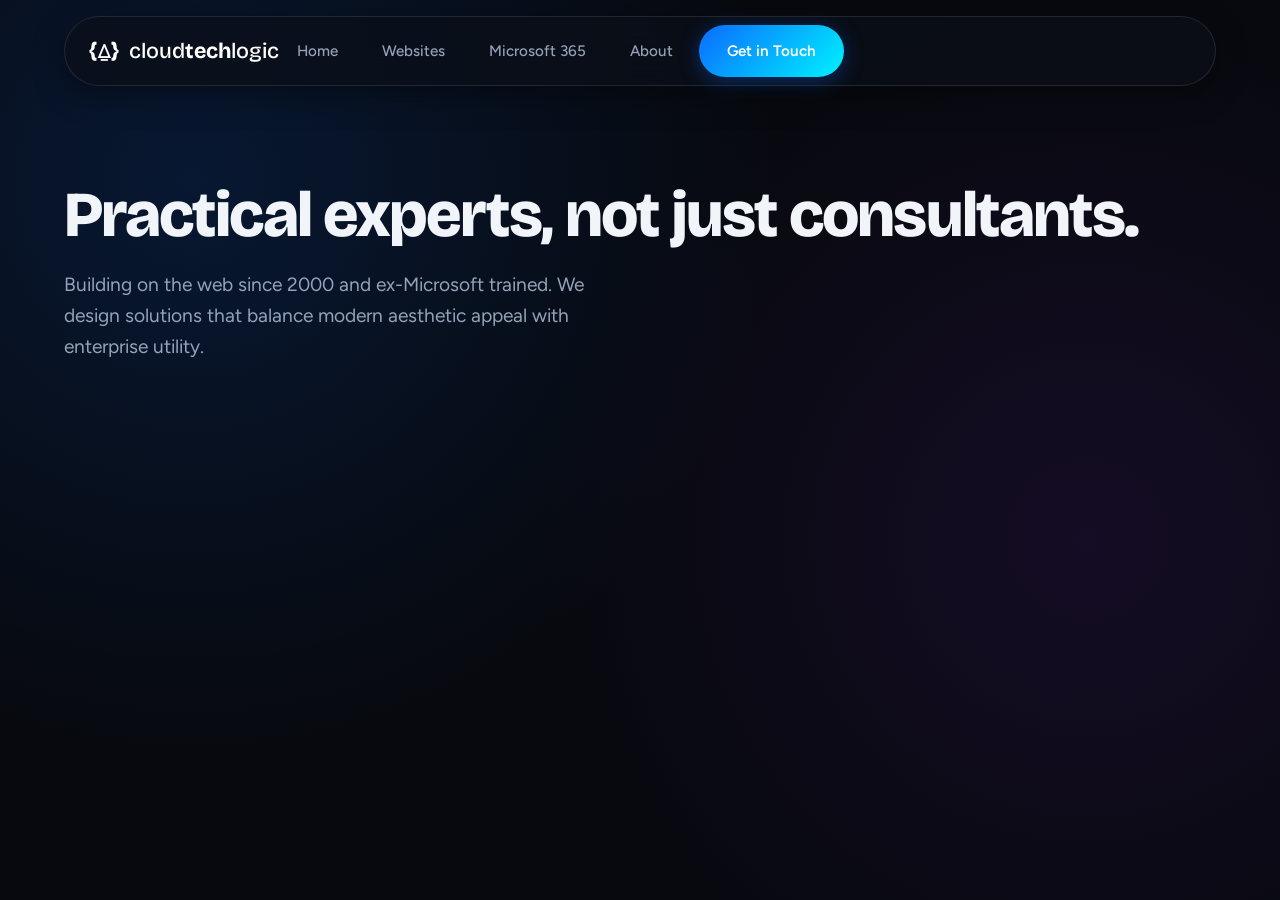
<file: about.html>
<!DOCTYPE html>
<html lang="en-AU">
<head>
  <meta charset="utf-8">
  <meta name="viewport" content="width=device-width, initial-scale=1">
  <title>About | Cloud Tech Logic</title>
  <link rel="preconnect" href="https://fonts.googleapis.com">
  <link rel="preconnect" href="https://fonts.gstatic.com" crossorigin>
  <link href="https://fonts.googleapis.com/css2?family=Bricolage+Grotesque:opsz,wght@12..96,500..800&family=Figtree:wght@400;500;600;700&display=swap" rel="stylesheet">
  <link rel="stylesheet" href="css/style.css">
</head>
<body>
  <header>
    <div class="wrap">
      <div class="bar">
        <a class="logo" href="index.html">
          <span style="font-weight:800; color:var(--brand); font-size:1.45rem;">{&#x2359;}</span>
          <span style="font-weight:500;">cloud<b style="color:var(--brand);">tech</b>logic</span>
        </a>
        <nav>
          <a href="index.html">Home</a>
          <a href="websites.html">Websites</a>
          <a href="microsoft-365.html">Microsoft 365</a>
          <a href="about.html">About</a>
          <a href="contact.html" class="btn small">Get in Touch</a>
        </nav>
      </div>
    </div>
  </header>

  <main>
    <section class="hero">
      <div class="wrap">
        <h1>Practical experts, not just consultants.</h1>
        <p class="lead">Building on the web since 2000 and ex-Microsoft trained. We design solutions that balance modern aesthetic appeal with enterprise utility.</p>
      </div>
    </section>
  </main>
</body>
</html>
</file>
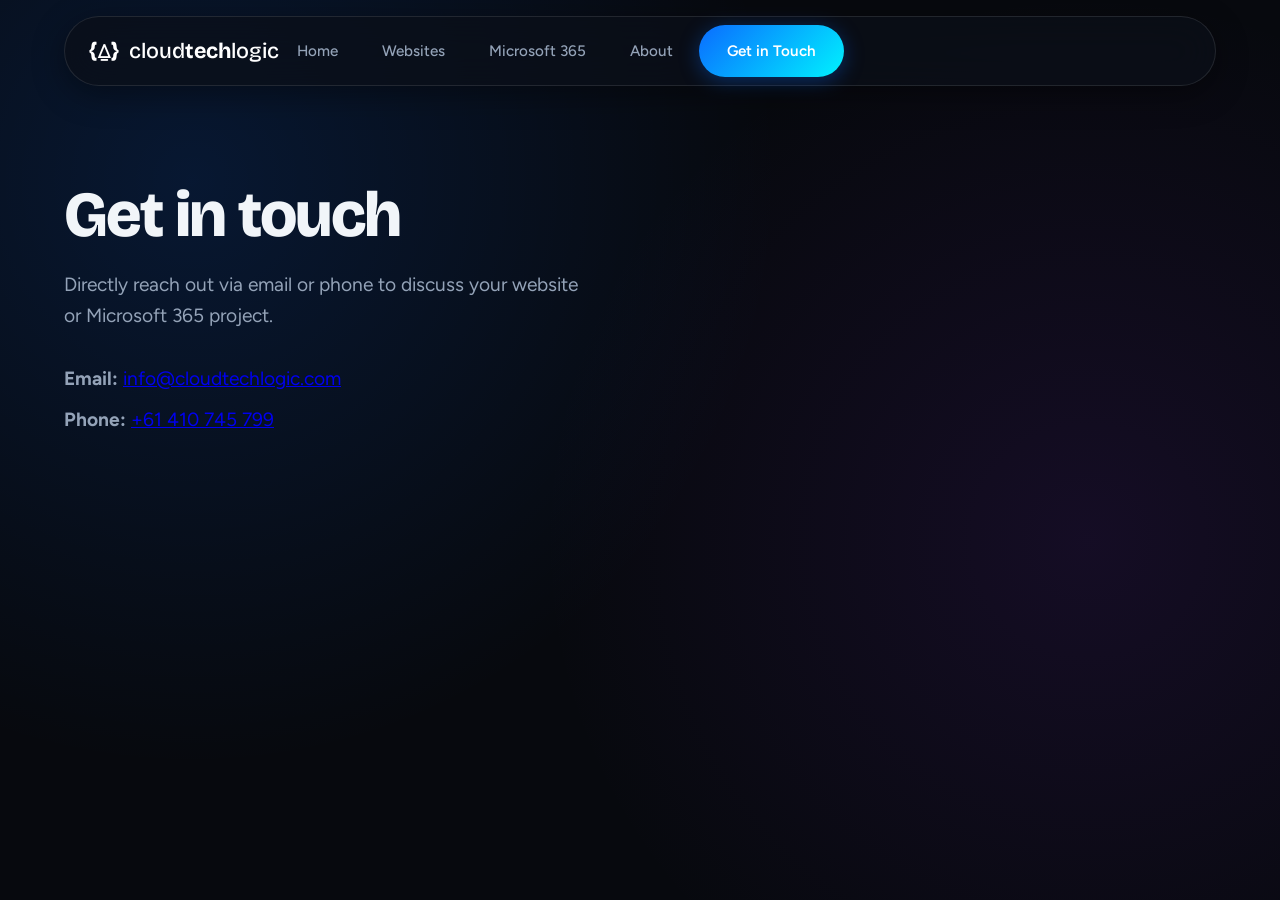
<file: contact.html>
<!DOCTYPE html>
<html lang="en-AU">
<head>
  <meta charset="utf-8">
  <meta name="viewport" content="width=device-width, initial-scale=1">
  <title>Contact | Cloud Tech Logic</title>
  <link rel="preconnect" href="https://fonts.googleapis.com">
  <link rel="preconnect" href="https://fonts.gstatic.com" crossorigin>
  <link href="https://fonts.googleapis.com/css2?family=Bricolage+Grotesque:opsz,wght@12..96,500..800&family=Figtree:wght@400;500;600;700&display=swap" rel="stylesheet">
  <link rel="stylesheet" href="css/style.css">
</head>
<body>
  <header>
    <div class="wrap">
      <div class="bar">
        <a class="logo" href="index.html">
          <span style="font-weight:800; color:var(--brand); font-size:1.45rem;">{&#x2359;}</span>
          <span style="font-weight:500;">cloud<b style="color:var(--brand);">tech</b>logic</span>
        </a>
        <nav>
          <a href="index.html">Home</a>
          <a href="websites.html">Websites</a>
          <a href="microsoft-365.html">Microsoft 365</a>
          <a href="about.html">About</a>
          <a href="contact.html" class="btn small">Get in Touch</a>
        </nav>
      </div>
    </div>
  </header>

  <main>
    <section class="hero">
      <div class="wrap">
        <h1>Get in touch</h1>
        <p class="lead">Directly reach out via email or phone to discuss your website or Microsoft 365 project.</p>
        <div style="margin-top:30px;">
          <p style="font-size:1.2rem; margin-bottom:10px;"><strong>Email:</strong> <a href="mailto:info@cloudtechlogic.com">info@cloudtechlogic.com</a></p>
          <p style="font-size:1.2rem;"><strong>Phone:</strong> <a href="tel:+61410745799">+61 410 745 799</a></p>
        </div>
      </div>
    </section>
  </main>
</body>
</html>
</file>
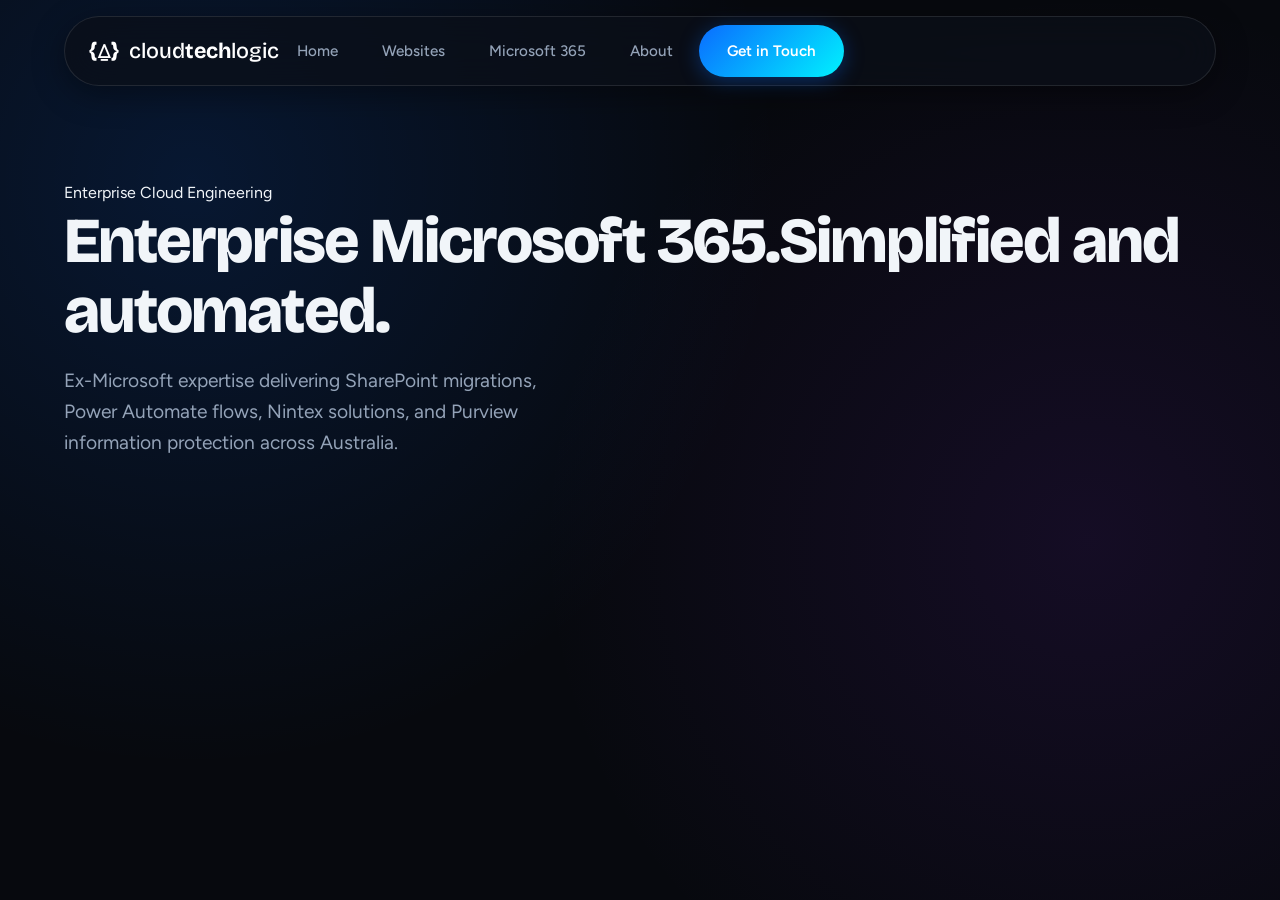
<file: microsoft-365.html>
<!DOCTYPE html>
<html lang="en-AU">
<head>
  <meta charset="utf-8">
  <meta name="viewport" content="width=device-width, initial-scale=1">
  <title>Microsoft 365, SharePoint & Power Platform | Cloud Tech Logic</title>
  <link rel="preconnect" href="https://fonts.googleapis.com">
  <link rel="preconnect" href="https://fonts.gstatic.com" crossorigin>
  <link href="https://fonts.googleapis.com/css2?family=Bricolage+Grotesque:opsz,wght@12..96,500..800&family=Figtree:wght@400;500;600;700&display=swap" rel="stylesheet">
  <link rel="stylesheet" href="css/style.css">
</head>
<body>
  <header>
    <div class="wrap">
      <div class="bar">
        <a class="logo" href="index.html">
          <span style="font-weight:800; color:var(--brand); font-size:1.45rem;">{&#x2359;}</span>
          <span style="font-weight:500;">cloud<b style="color:var(--brand);">tech</b>logic</span>
        </a>
        <nav>
          <a href="index.html">Home</a>
          <a href="websites.html">Websites</a>
          <a href="microsoft-365.html">Microsoft 365</a>
          <a href="about.html">About</a>
          <a href="contact.html" class="btn small">Get in Touch</a>
        </nav>
      </div>
    </div>
  </header>

  <main>
    <section class="hero">
      <div class="wrap">
        <span class="kicker">Enterprise Cloud Engineering</span>
        <h1><span>Enterprise Microsoft 365.</span><span class="soft">Simplified and automated.</span></h1>
        <p class="lead">Ex-Microsoft expertise delivering SharePoint migrations, Power Automate flows, Nintex solutions, and Purview information protection across Australia.</p>
      </div>
    </section>
  </main>
</body>
</html>
</file>
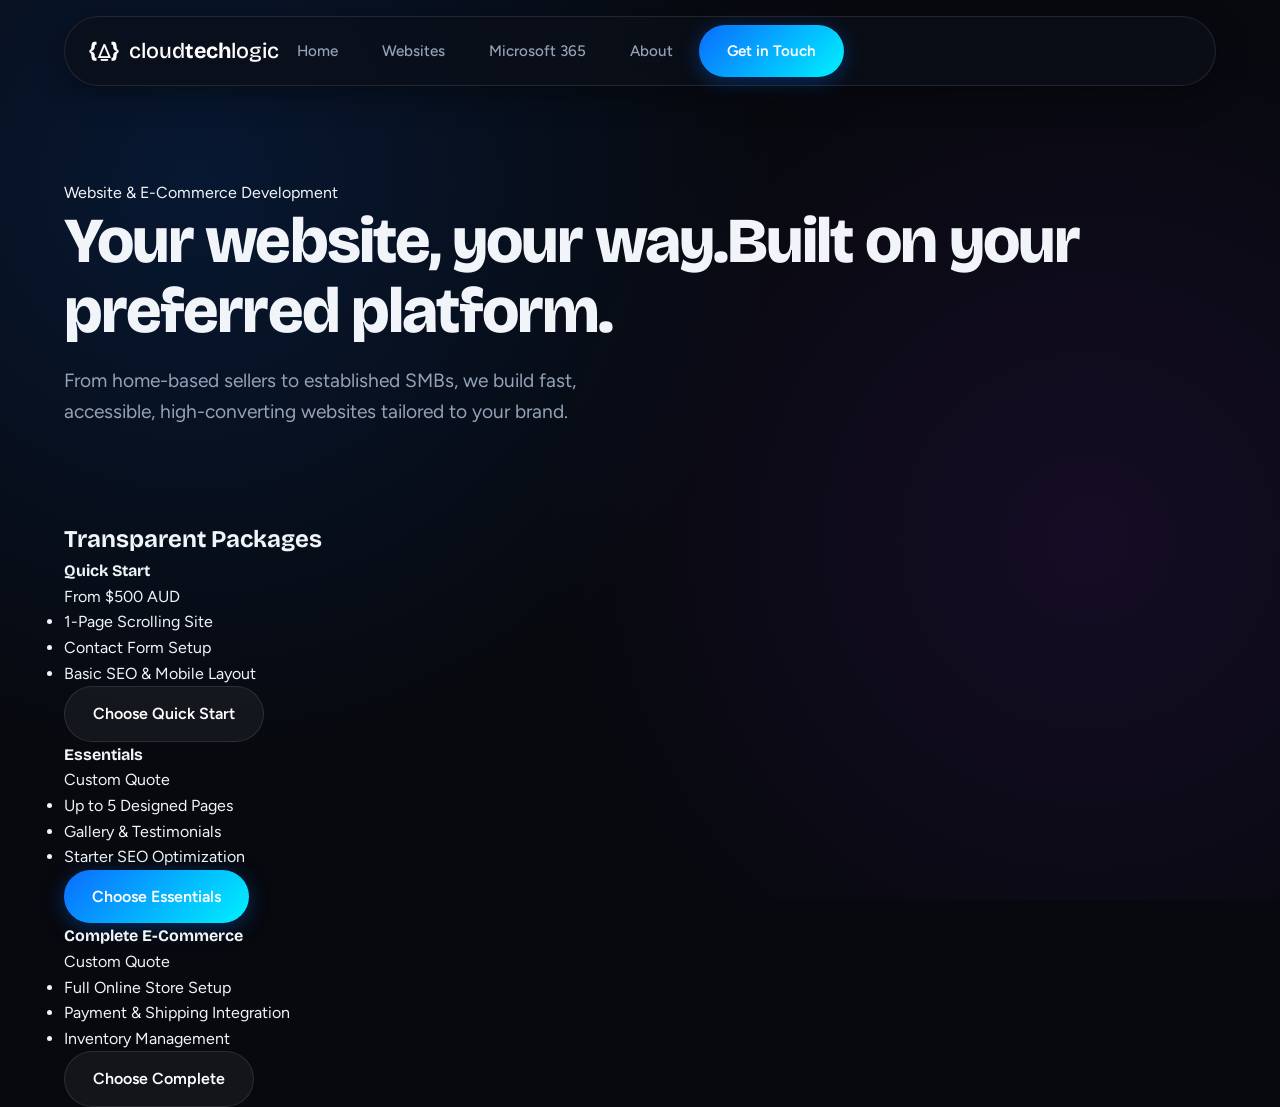
<file: websites.html>
<!DOCTYPE html>
<html lang="en-AU">
<head>
  <meta charset="utf-8">
  <meta name="viewport" content="width=device-width, initial-scale=1">
  <title>Website Design & E-Commerce Setup | Cloud Tech Logic</title>
  <link rel="preconnect" href="https://fonts.googleapis.com">
  <link rel="preconnect" href="https://fonts.gstatic.com" crossorigin>
  <link href="https://fonts.googleapis.com/css2?family=Bricolage+Grotesque:opsz,wght@12..96,500..800&family=Figtree:wght@400;500;600;700&display=swap" rel="stylesheet">
  <link rel="stylesheet" href="css/style.css">
</head>
<body>
  <header>
    <div class="wrap">
      <div class="bar">
        <a class="logo" href="index.html">
          <span style="font-weight:800; color:var(--brand); font-size:1.45rem;">{&#x2359;}</span>
          <span style="font-weight:500;">cloud<b style="color:var(--brand);">tech</b>logic</span>
        </a>
        <nav>
          <a href="index.html">Home</a>
          <a href="websites.html">Websites</a>
          <a href="microsoft-365.html">Microsoft 365</a>
          <a href="about.html">About</a>
          <a href="contact.html" class="btn small">Get in Touch</a>
        </nav>
      </div>
    </div>
  </header>

  <main>
    <section class="hero">
      <div class="wrap">
        <span class="kicker">Website & E-Commerce Development</span>
        <h1><span>Your website, your way.</span><span class="soft">Built on your preferred platform.</span></h1>
        <p class="lead">From home-based sellers to established SMBs, we build fast, accessible, high-converting websites tailored to your brand.</p>
      </div>
    </section>

    <section class="mist">
      <div class="wrap">
        <h2>Transparent Packages</h2>
        <div class="tiers">
          <div class="tier">
            <h4>Quick Start</h4>
            <div class="price">From $500 AUD</div>
            <ul>
              <li>1-Page Scrolling Site</li>
              <li>Contact Form Setup</li>
              <li>Basic SEO & Mobile Layout</li>
            </ul>
            <a href="contact.html" class="btn ghost">Choose Quick Start</a>
          </div>
          <div class="tier" style="border-color:var(--brand);">
            <h4>Essentials</h4>
            <div class="price">Custom Quote</div>
            <ul>
              <li>Up to 5 Designed Pages</li>
              <li>Gallery & Testimonials</li>
              <li>Starter SEO Optimization</li>
            </ul>
            <a href="contact.html" class="btn">Choose Essentials</a>
          </div>
          <div class="tier">
            <h4>Complete E-Commerce</h4>
            <div class="price">Custom Quote</div>
            <ul>
              <li>Full Online Store Setup</li>
              <li>Payment & Shipping Integration</li>
              <li>Inventory Management</li>
            </ul>
            <a href="contact.html" class="btn ghost">Choose Complete</a>
          </div>
        </div>
      </div>
    </section>
  </main>
</body>
</html>
</file>
<file: css/style.css>
:root {
  --bg-dark: #07090e;
  --bg-card: rgba(18, 24, 38, 0.7);
  --bg-card-hover: rgba(28, 38, 60, 0.85);
  --border: rgba(255, 255, 255, 0.1);
  --border-glow: rgba(10, 108, 255, 0.4);
  --text-main: #f1f5f9;
  --text-muted: #94a3b8;
  --brand-blue: #0a6cff;
  --brand-cyan: #00f2fe;
  --brand-purple: #7928ca;
  --accent-glow: linear-gradient(135deg, #0a6cff 0%, #00f2fe 100%);
  --font-main: 'Figtree', -apple-system, sans-serif;
  --font-display: 'Bricolage Grotesque', sans-serif;
}

* { box-sizing: border-box; margin: 0; padding: 0; }
html { scroll-behavior: smooth; }
body {
  font-family: var(--font-main);
  background-color: var(--bg-dark);
  color: var(--text-main);
  line-height: 1.6;
  overflow-x: hidden;
  background-image: 
    radial-gradient(circle at 15% 20%, rgba(10, 108, 255, 0.15) 0%, transparent 45%),
    radial-gradient(circle at 85% 60%, rgba(121, 40, 202, 0.12) 0%, transparent 45%);
  background-attachment: fixed;
}

.wrap { max-width: 1200px; margin: 0 auto; padding: 0 24px; }
h1, h2, h3, h4, .logo { font-family: var(--font-display); }

/* Header & Nav */
header { position: sticky; top: 16px; z-index: 100; margin-bottom: 20px; }
.bar {
  display: flex; align-items: center; justify-space-between; height: 70px;
  padding: 0 24px; background: rgba(11, 15, 25, 0.75);
  -webkit-backdrop-filter: blur(20px); backdrop-filter: blur(20px);
  border: 1px solid var(--border); border-radius: 999px;
  box-shadow: 0 8px 32px rgba(0, 0, 0, 0.4);
}
.logo { display: flex; align-items: center; gap: 10px; text-decoration: none; font-size: 1.35rem; color: #fff; font-weight: 700; }
.logo-icon {
  background: var(--accent-glow); -webkit-background-clip: text; -webkit-text-fill-color: transparent;
  font-size: 1.6rem; font-weight: 800;
}
nav { display: flex; align-items: center; gap: 8px; }
nav a {
  text-decoration: none; font-weight: 500; font-size: 0.95rem; color: var(--text-muted);
  padding: 10px 18px; border-radius: 999px; transition: all 0.3s ease;
}
nav a:hover { color: #fff; background: rgba(255, 255, 255, 0.08); }
.btn {
  display: inline-flex; align-items: center; justify-content: center;
  background: var(--accent-glow); color: #fff; font-weight: 600; text-decoration: none;
  padding: 14px 28px; border-radius: 999px; transition: transform 0.25s ease, box-shadow 0.25s ease;
  box-shadow: 0 4px 20px rgba(10, 108, 255, 0.35); border: none; cursor: pointer;
}
.btn:hover { transform: translateY(-2px); box-shadow: 0 8px 30px rgba(0, 242, 254, 0.45); }
.btn.ghost {
  background: rgba(255, 255, 255, 0.05); color: #fff; border: 1px solid var(--border); box-shadow: none;
}
.btn.ghost:hover { background: rgba(255, 255, 255, 0.12); border-color: rgba(255, 255, 255, 0.3); }

/* Hero Section */
.hero { padding: 90px 0 60px; }
.hero-grid { display: grid; grid-template-columns: 1.1fr 0.9fr; gap: 50px; align-items: center; }
.badge {
  display: inline-flex; align-items: center; gap: 8px; padding: 6px 16px;
  border-radius: 999px; background: rgba(10, 108, 255, 0.12); border: 1px solid rgba(10, 108, 255, 0.3);
  color: var(--brand-cyan); font-size: 0.88rem; font-weight: 600; margin-bottom: 24px;
}
.badge-dot { width: 8px; height: 8px; border-radius: 50%; background: var(--brand-cyan); box-shadow: 0 0 10px var(--brand-cyan); }
.hero h1 { font-size: clamp(2.8rem, 5vw, 4.2rem); line-height: 1.1; font-weight: 800; letter-spacing: -0.03em; margin-bottom: 20px; }
.gradient-text { background: var(--accent-glow); -webkit-background-clip: text; -webkit-text-fill-color: transparent; }
.hero p { font-size: 1.2rem; color: var(--text-muted); max-width: 520px; margin-bottom: 32px; }
.hero-btns { display: flex; gap: 16px; flex-wrap: wrap; }
.hero-image-wrap { position: relative; }
.hero-image-wrap img {
  width: 100%; height: auto; border-radius: 24px; border: 1px solid var(--border);
  box-shadow: 0 20px 50px rgba(0, 0, 0, 0.6);
}
.hero-image-wrap::before {
  content: ''; position: absolute; inset: -2px; border-radius: 26px;
  background: var(--accent-glow); z-index: -1; opacity: 0.3; filter: blur(20px);
}

/* Service Cards Grid */
.section-title { text-align: center; max-width: 650px; margin: 0 auto 60px; }
.section-title h2 { font-size: clamp(2.2rem, 4vw, 3.2rem); margin-bottom: 16px; }
.section-title p { color: var(--text-muted); font-size: 1.1rem; }

.card-grid { display: grid; grid-template-columns: repeat(auto-fit, minmax(340px, 1fr)); gap: 30px; }
.card {
  background: var(--bg-card); border: 1px solid var(--border); border-radius: 24px;
  overflow: hidden; transition: all 0.35s ease; backdrop-filter: blur(12px);
  display: flex; flex-direction: column; text-decoration: none; color: inherit;
}
.card:hover {
  transform: translateY(-8px); background: var(--bg-card-hover);
  border-color: var(--border-glow); box-shadow: 0 16px 40px rgba(10, 108, 255, 0.2);
}
.card-img-holder { width: 100%; height: 220px; overflow: hidden; position: relative; }
.card-img-holder img { width: 100%; height: 100%; object-fit: cover; transition: transform 0.5s ease; }
.card:hover .card-img-holder img { transform: scale(1.08); }
.card-body { padding: 32px; flex-grow: 1; display: flex; flex-direction: column; }
.card-body h3 { font-size: 1.6rem; margin-bottom: 12px; }
.card-body p { color: var(--text-muted); font-size: 1rem; margin-bottom: 24px; flex-grow: 1; }
.card-link { color: var(--brand-cyan); font-weight: 600; display: inline-flex; align-items: center; gap: 8px; }

/* Mobile Menu */
@media (max-width: 900px) {
  .hero-grid { grid-template-columns: 1fr; text-align: center; }
  .hero p { margin: 0 auto 32px; }
  .hero-btns { justify-content: center; }
}
</file>
